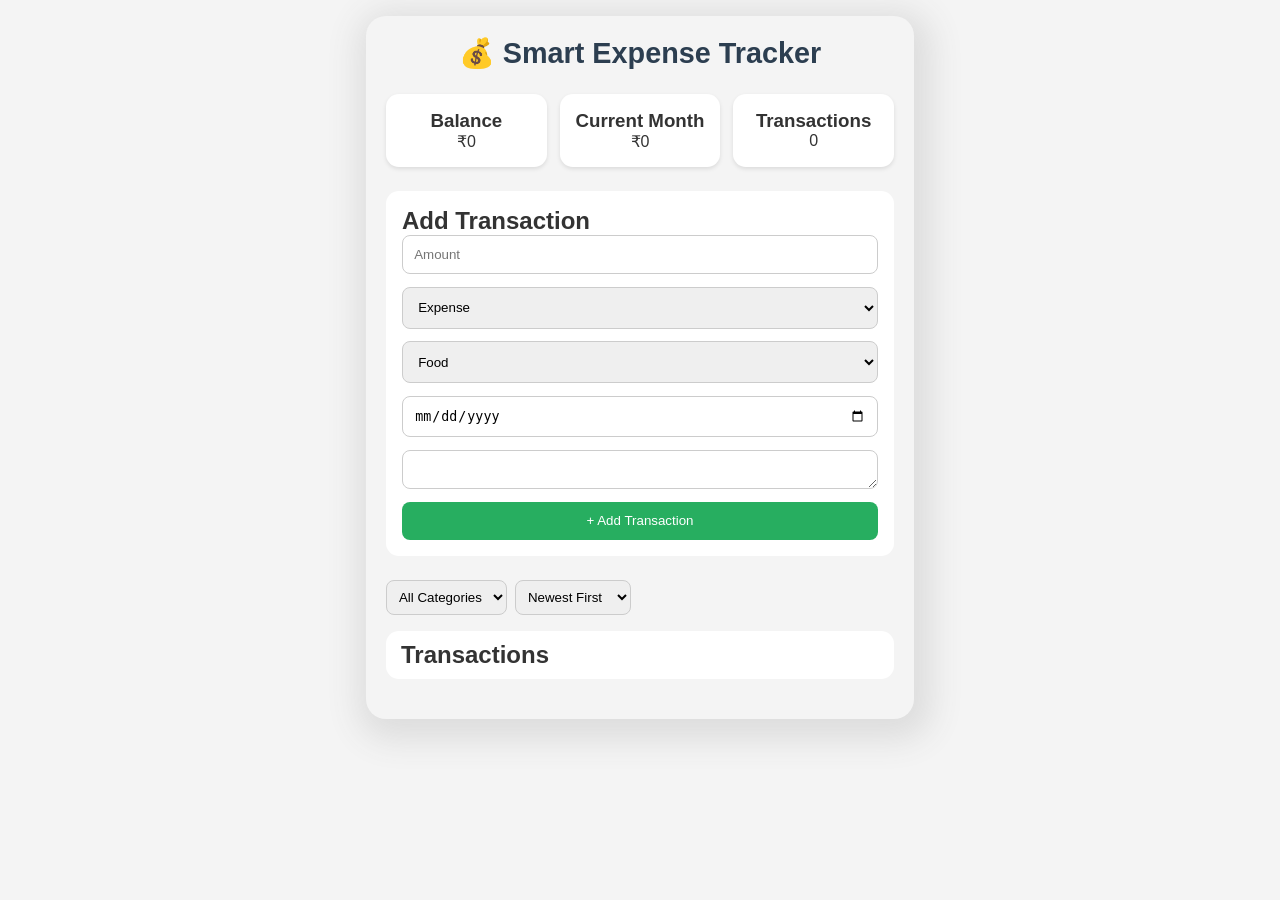
<file: index.html>
<!DOCTYPE html>
<html lang="en">
<head>
    <meta charset="UTF-8">
    <meta name="description" content="Smart Expense Tracker">
    <meta name="keywords" content="expenses, tracking, smart, saving">
    <meta name="author" content="Nikita Ghute">
    <meta name="viewport" content="width=device-width, initial-scale=1.0">
    <link href="style/style.css" rel="stylesheet">
    <title>Smart Expense Tracker</title>
    
</head>
  <body>
    <div class="section_border">
      <header>
    <h1>💰 Smart Expense Tracker</h1>
  </header>
      
    <!-- ===== Overview Section ===== -->
      <section class="overview">
    <div class="card">
        <h3>Balance</h3>
      <p id="balance">₹0</p>
    </div>
    <div class="card">
      <h3>Current Month</h3>
      <p id="month_total">₹0</p>
    </div>
    <div class="card">
        <h3>Transactions</h3>
        <p id="count">0</p>
    </div>
  </section>


  <!--
  /* Device Type	Screen Size	Media Query
Mobile	up to 600px	@media (max-width: 600px)
Tablet	601px – 768px	@media (max-width: 768px)
Small laptop	769px – 1024px	@media (max-width: 1024px)
Desktop	above 1024px	default styles */  -->



<!-- ===== Add Transaction Form start here ===== -->
<section class="form-section">
    <h2>Add Transaction</h2>
    <form id="transaction_form">
        <input type="number" id="amount" placeholder="Amount" required />
        <select id="type">
          <option value="expense">Expense</option>
         <option value="income">Income</option>
      </select>
      <select id="category">
        <option>Food</option>
        <option>Rent</option>
        <option>Travel</option>
        <option>Shopping</option>
        <option>Vegetable</option>
        <option>Grocery</option>
    </select>
    <input type="date" id="date"  />
    <!-- <input type="text" id="note" placeholder="Note" /> -->
    <textarea name="comment" id="note" placeholder="Notes" rows="1" cols="30" maxlength="25">
    </textarea>
      <button type="submit">+ Add Transaction</button>
     </form> 
   </section> 
  
  <!-- ===== Filter & Sort ===== -->
  <section class="filters">
    <!--commented below working code-->
     <select id="filter_category">
      <option value="all">All Categories</option>
      <option>Food</option>
      <option>Rent</option>
      <option>Travel</option>
      <option>Shopping</option>
    </select>
    
    <select id="sort-by">
      <option value="newest">Newest First</option>
      <option value="oldest">Oldest First</option>
      <option value="high">High Amount</option>
      <option value="low">Low Amount</option>
    </select> 
    
    <!-- <button id="ai-insights">💡 AI Insights</button> -->
  </section>
  
  <!-- ===== Transaction List ===== -->
  <section class="transactions">
    <h2>Transactions</h2>
    <ul id="expenseList">
      <!-- JS will add <li> here -->
    </ul>
</section>
</div>

  <script src="js/index.js"></script>
 </body>
</html>
</file>
<file: style/style.css>
/* Reset */
* {
  margin: 0;
  padding: 0;
  box-sizing: border-box;
}

body {
  font-family: sans-serif;
  background: #f4f4f4;
  color: #333;
  padding: 1rem;
  overflow-x: hidden !important;
  /* margin:14px 326px !important; */
}

/* Header */
header {
  text-align: center;
  margin-bottom: 1.5rem;
}

h1 {
  font-size: 1.8rem;
  color: #2c3e50;
}

/* Overview cards */
.overview {
  display: grid;
  grid-template-columns: 1fr 1fr 1fr;
  gap: 0.8rem;
  margin-bottom: 1.5rem;
}

.card {
  background: #fff;
  padding: 1rem;
  border-radius: 0.8rem;
  box-shadow: 0 2px 4px rgba(0,0,0,0.1);
  text-align: center;
}

/* Form section */
.form-section {
  background: #fff;
  padding: 1rem;
  border-radius: 0.8rem;
  margin-bottom: 1.5rem;
}

form {
  display: grid;
  gap: 0.8rem;
}
.section_border {
  width: max-content;
  padding:20px 20px 40px 20px;
  border:1px #ebe3e3;
  border-radius: 20px;
  box-shadow: 5px 8px 32px 13px #ddd;
  margin:auto;
  /* width:50%; */
}

form input,
form textarea,
form select,
form button {
  padding: 0.7rem;
  border: 1px solid #ccc;
  border-radius: 0.5rem;
}

form button {
  background: #27ae60;
  color: #fff;
  border: none;
  cursor: pointer;
}

form button:hover {
  background: #219150;
}

/* Filters */
.filters {
  display: flex;
  flex-wrap: wrap;
  gap: 0.5rem;
  margin-bottom: 1rem;
}

.filters select,
.filters button {
  padding: 0.5rem;
  border-radius: 0.5rem;
  border: 1px solid #ccc;
}

#ai-insights {
  background: #2980b9;
  color: #fff;
  border: none;
  cursor: pointer;
}

/* Transaction list */
.transactions {
  background: #fff;
  padding: 10px 0px 10px 15px;
  border-radius: 0.8rem;
}

.transaction_row {
  display: flex;
  justify-content: space-between;
  align-items: center;
}

.transactions ul {
  /* list-style: none; */
}

.transactions li {
  display: flex;
  justify-content: space-between;
  padding: 0.7rem;
  border-bottom: 1px solid #eee;
}

/* .expense_item{
  align-items: center;
  background-color: #f4f6f9;

  display:grid;
  grid-template-columns: 80px 80px 120px 120px 1fr 40px;
  align-items:center;
  gap:10px;
}  */

.expense_item {
  display: flex;
  flex-direction: column;  /* IMPORTANT */
  gap: 6px;
  padding: 10px 15px;
  margin-bottom: 8px;
  margin-right: 20px;
  border-radius: 6px;
  font-size: 14px;
}
.transaction_row {
  display: flex;
  justify-content: space-between;
  align-items: center;
}
.income {
  border-left: 5px solid green;
  background-color: #cceecc;
}
.expense {
  border-left: 5px solid red;
  background-color: #ffeeee;
}
.note_row{
  overflow: hidden !important;
  text-overflow: ellipsis !important;
  white-space: nowrap !important;
  display: block;
  font-size: 13px;
}
.lowBalance{
  background-color: #ffe5ff;
  padding: 3px 8px;
  border-radius: 13px;
  color: red;
  margin-top: 2px;
  margin-bottom: auto;
}
.maintainBal{
  background-color: #cceecc;
  padding: 3px 8px;
  border-radius: 13px;
  color: green;
  margin-top: 2px;
  margin-bottom: auto;
}
.zeroBalance{
  color: black;
  background-color: none;
}
/* Responsive - laptop view */
@media (max-width: 1024px) {
  body {
    max-width: 1000px;
    margin: auto;
  }

  .overview {
    grid-template-columns: repeat(4, 1fr);
  }

  .main-grid {
    display: grid;
    grid-template-columns: 1fr 1fr;
    gap: 2rem;
  }
}

@media (max-width:768px){

  .container{
    width:95%;
    margin:auto;
  }

  form{
    display:flex;
    flex-direction:column;
    gap:10px;
  }
}


/* Device Type	Screen Size	Media Query
Mobile	up to 600px	@media (max-width: 600px)
Tablet	601px – 768px	@media (max-width: 768px)
Small laptop	769px – 1024px	@media (max-width: 1024px)
Desktop	above 1024px	default styles */
</file>
